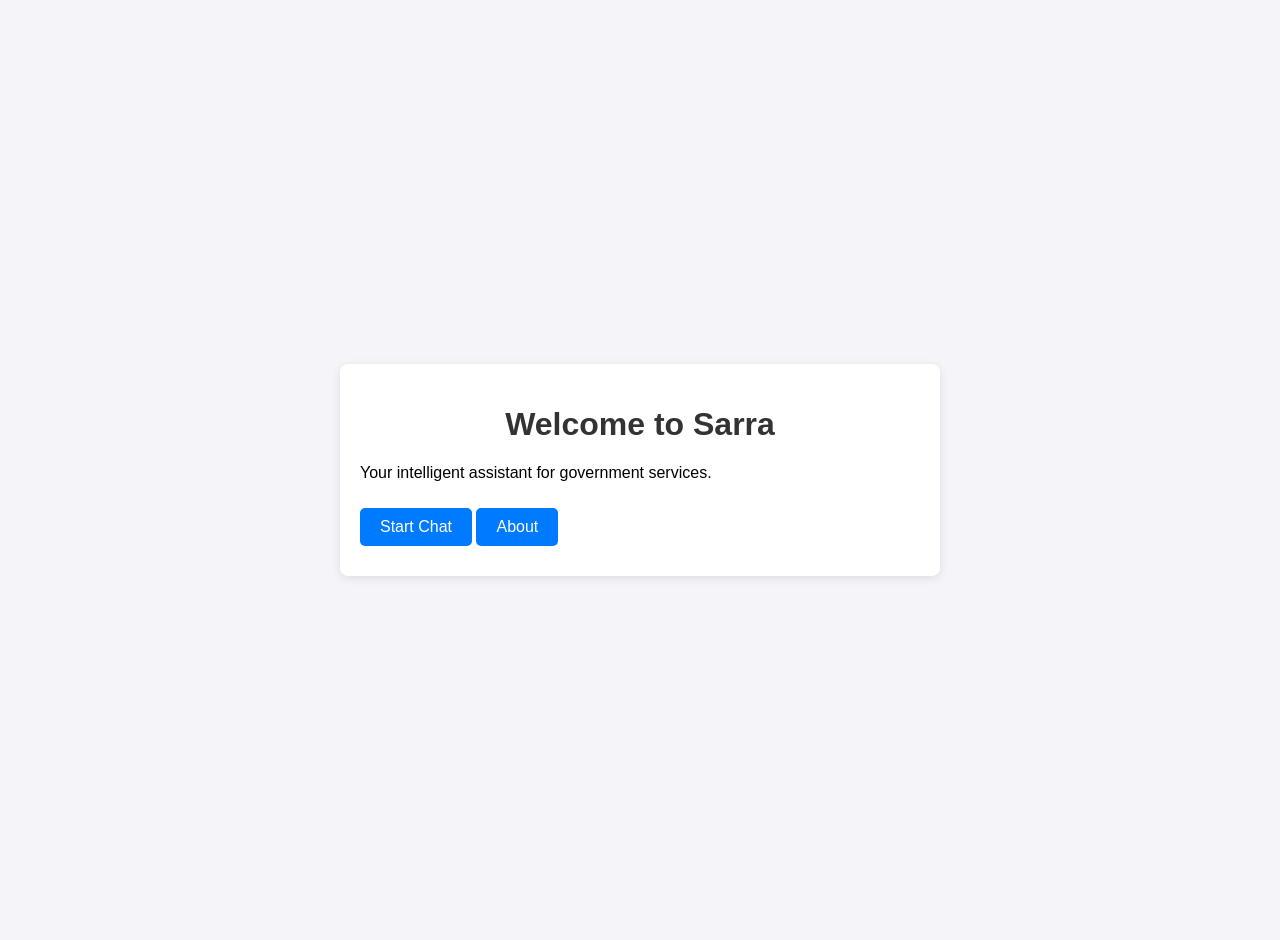
<file: frontend/index.html>
<!DOCTYPE html>
<html lang="en">
<head>
    <meta charset="UTF-8">
    <meta name="viewport" content="width=device-width, initial-scale=1.0">
    <title>Sarra - Main</title>
    <link rel="stylesheet" href="style.css">
</head>
<body>
    <div class="container">
        <h1>Welcome to Sarra</h1>
        <p>Your intelligent assistant for government services.</p>
        <a href="chat.html" class="button">Start Chat</a>
        <a href="about.html" class="button">About</a>
    </div>
</body>
</html>
</file>
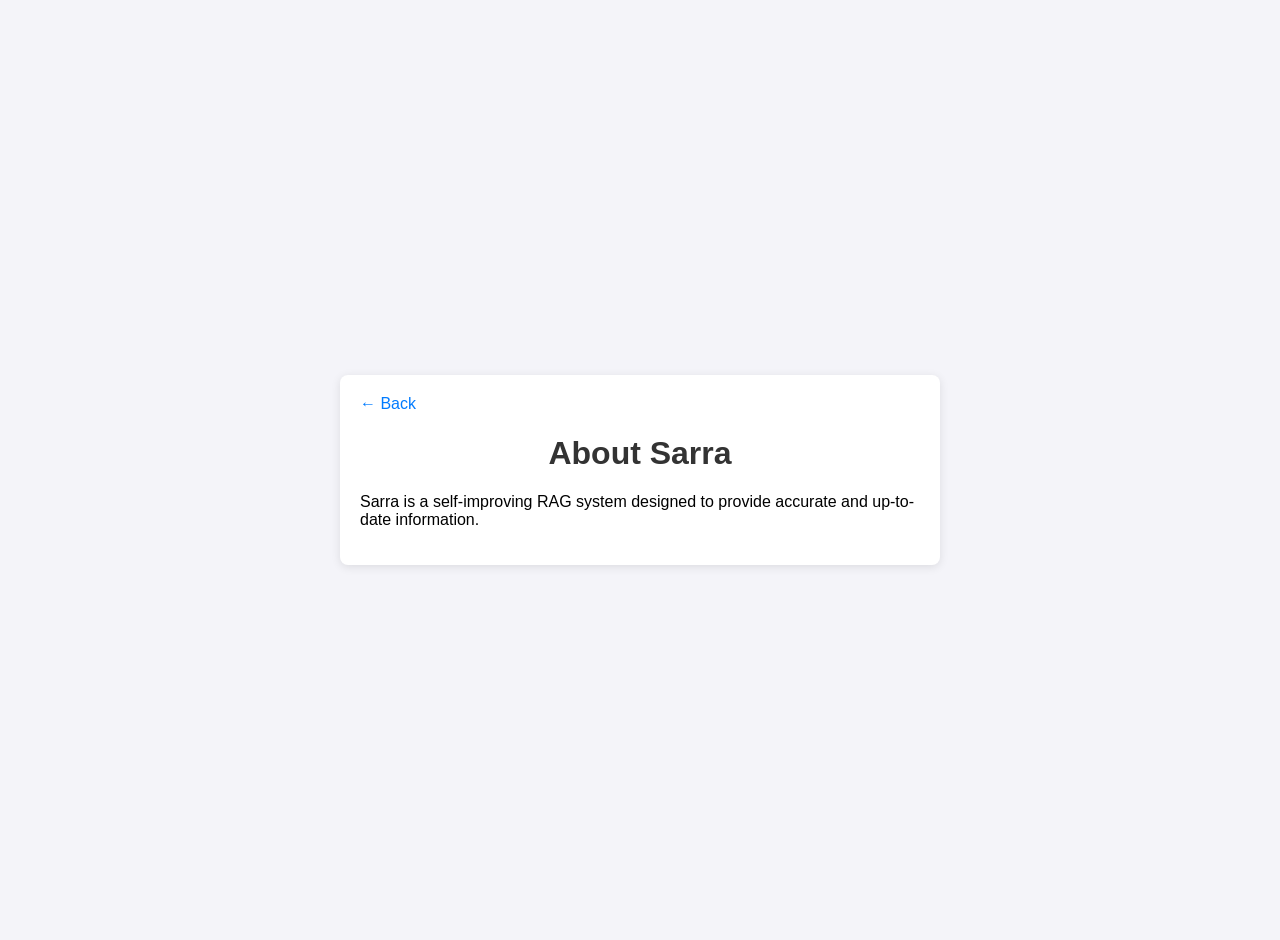
<file: frontend/about.html>
<!DOCTYPE html>
<html lang="en">
<head>
    <meta charset="UTF-8">
    <meta name="viewport" content="width=device-width, initial-scale=1.0">
    <title>About Sarra</title>
    <link rel="stylesheet" href="style.css">
</head>
<body>
    <div class="container">
        <a href="index.html" class="back-button">&larr; Back</a>
        <h1>About Sarra</h1>
        <p>Sarra is a self-improving RAG system designed to provide accurate and up-to-date information.</p>
    </div>
</body>
</html>
</file>
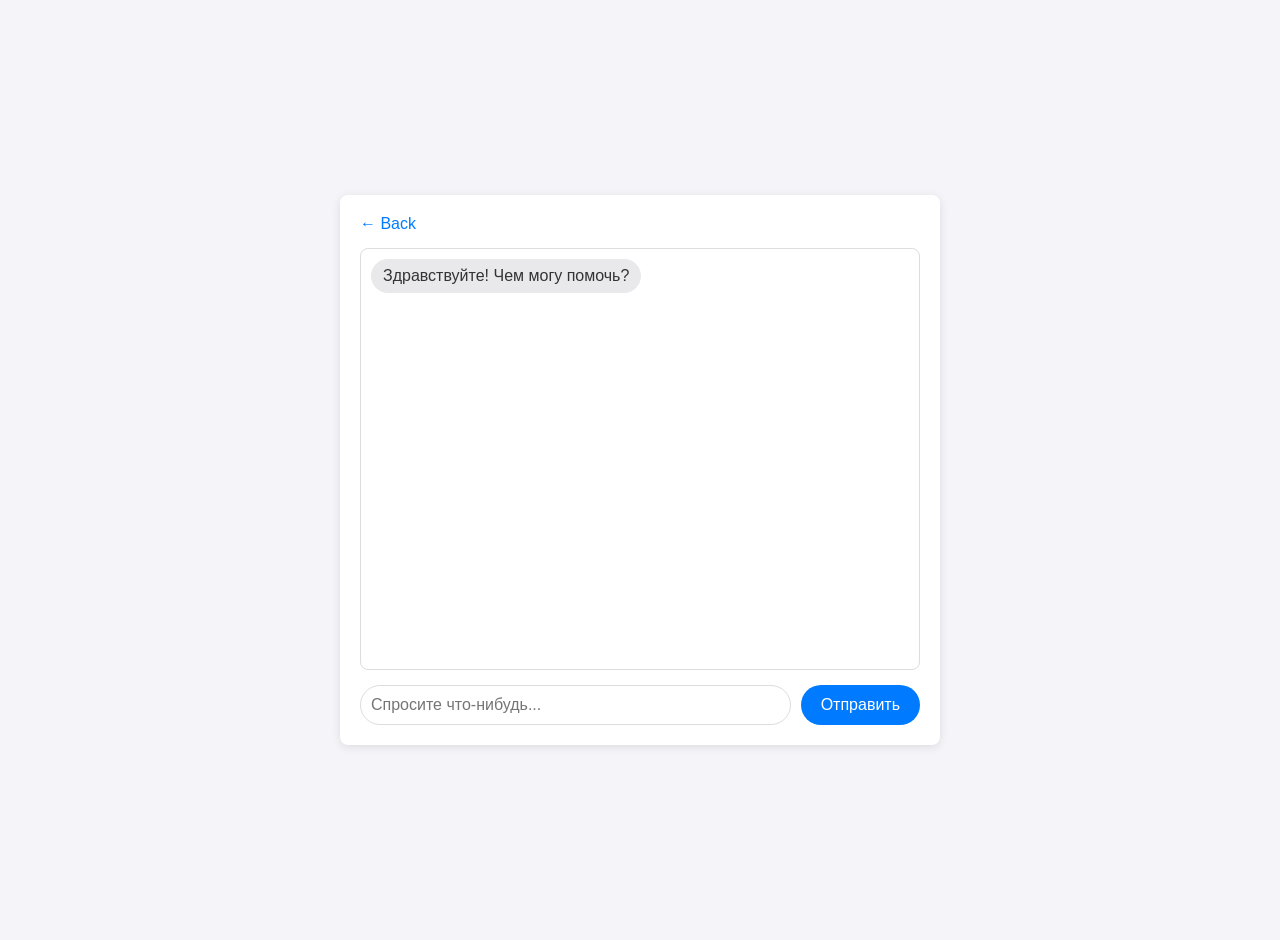
<file: frontend/chat.html>
<!DOCTYPE html>
<html lang="ru">
<head>
    <meta charset="UTF-8">
    <meta name="viewport" content="width=device-width, initial-scale=1.0">
    <title>Sarra - Chat</title>
    <link rel="stylesheet" href="style.css">
</head>
<body>
    <div class="container">
        <a href="index.html" class="back-button">&larr; Back</a>
        <div id="chat-container">
            <div class="message bot-message">Здравствуйте! Чем могу помочь?</div>
        </div>
        <form id="chat-form">
            <input type="text" id="message-input" placeholder="Спросите что-нибудь..." required autocomplete="off">
            <button type="submit">Отправить</button>
        </form>
    </div>
    <script src="script.js"></script>
</body>
</html>
</file>
<file: frontend/style.css>
body {
    font-family: -apple-system, BlinkMacSystemFont, 'Segoe UI', Roboto, Helvetica, Arial, sans-serif;
    background-color: #f4f4f9;
    margin: 0;
    padding: 20px;
    display: flex;
    justify-content: center;
    align-items: center;
    min-height: 100vh;
}

.container {
    width: 100%;
    max-width: 600px;
    background: #fff;
    border-radius: 8px;
    box-shadow: 0 2px 10px rgba(0,0,0,0.1);
    padding: 20px;
    box-sizing: border-box;
}

h1 {
    text-align: center;
    color: #333;
}

#chat-container {
    height: 400px;
    border: 1px solid #ddd;
    border-radius: 8px;
    padding: 10px;
    overflow-y: auto;
    margin-bottom: 15px;
    display: flex;
    flex-direction: column;
    gap: 10px;
}

.message {
    padding: 8px 12px;
    border-radius: 18px;
    max-width: 80%;
    word-wrap: break-word;
}

.user-message {
    background-color: #007bff;
    color: white;
    align-self: flex-end;
}

.bot-message {
    background-color: #e9e9eb;
    color: #333;
    align-self: flex-start;
}

.error-message {
    background-color: #ffdddd;
    color: #d8000c;
    align-self: flex-start;
}

#chat-form {
    display: flex;
    gap: 10px;
}

#message-input {
    flex-grow: 1;
    padding: 10px;
    border: 1px solid #ddd;
    border-radius: 20px;
    font-size: 16px;
}

button {
    padding: 10px 20px;
    border: none;
    background-color: #007bff;
    color: white;
    border-radius: 20px;
    cursor: pointer;
    font-size: 16px;
}

button:hover {
    background-color: #0056b3;
}

.button {
    display: inline-block;
    text-align: center;
    margin: 10px 0;
    padding: 10px 20px;
    background-color: #007bff;
    color: white;
    text-decoration: none;
    border-radius: 5px;
}

.back-button {
    display: block;
    margin-bottom: 15px;
    color: #007bff;
    text-decoration: none;
}
</file>
